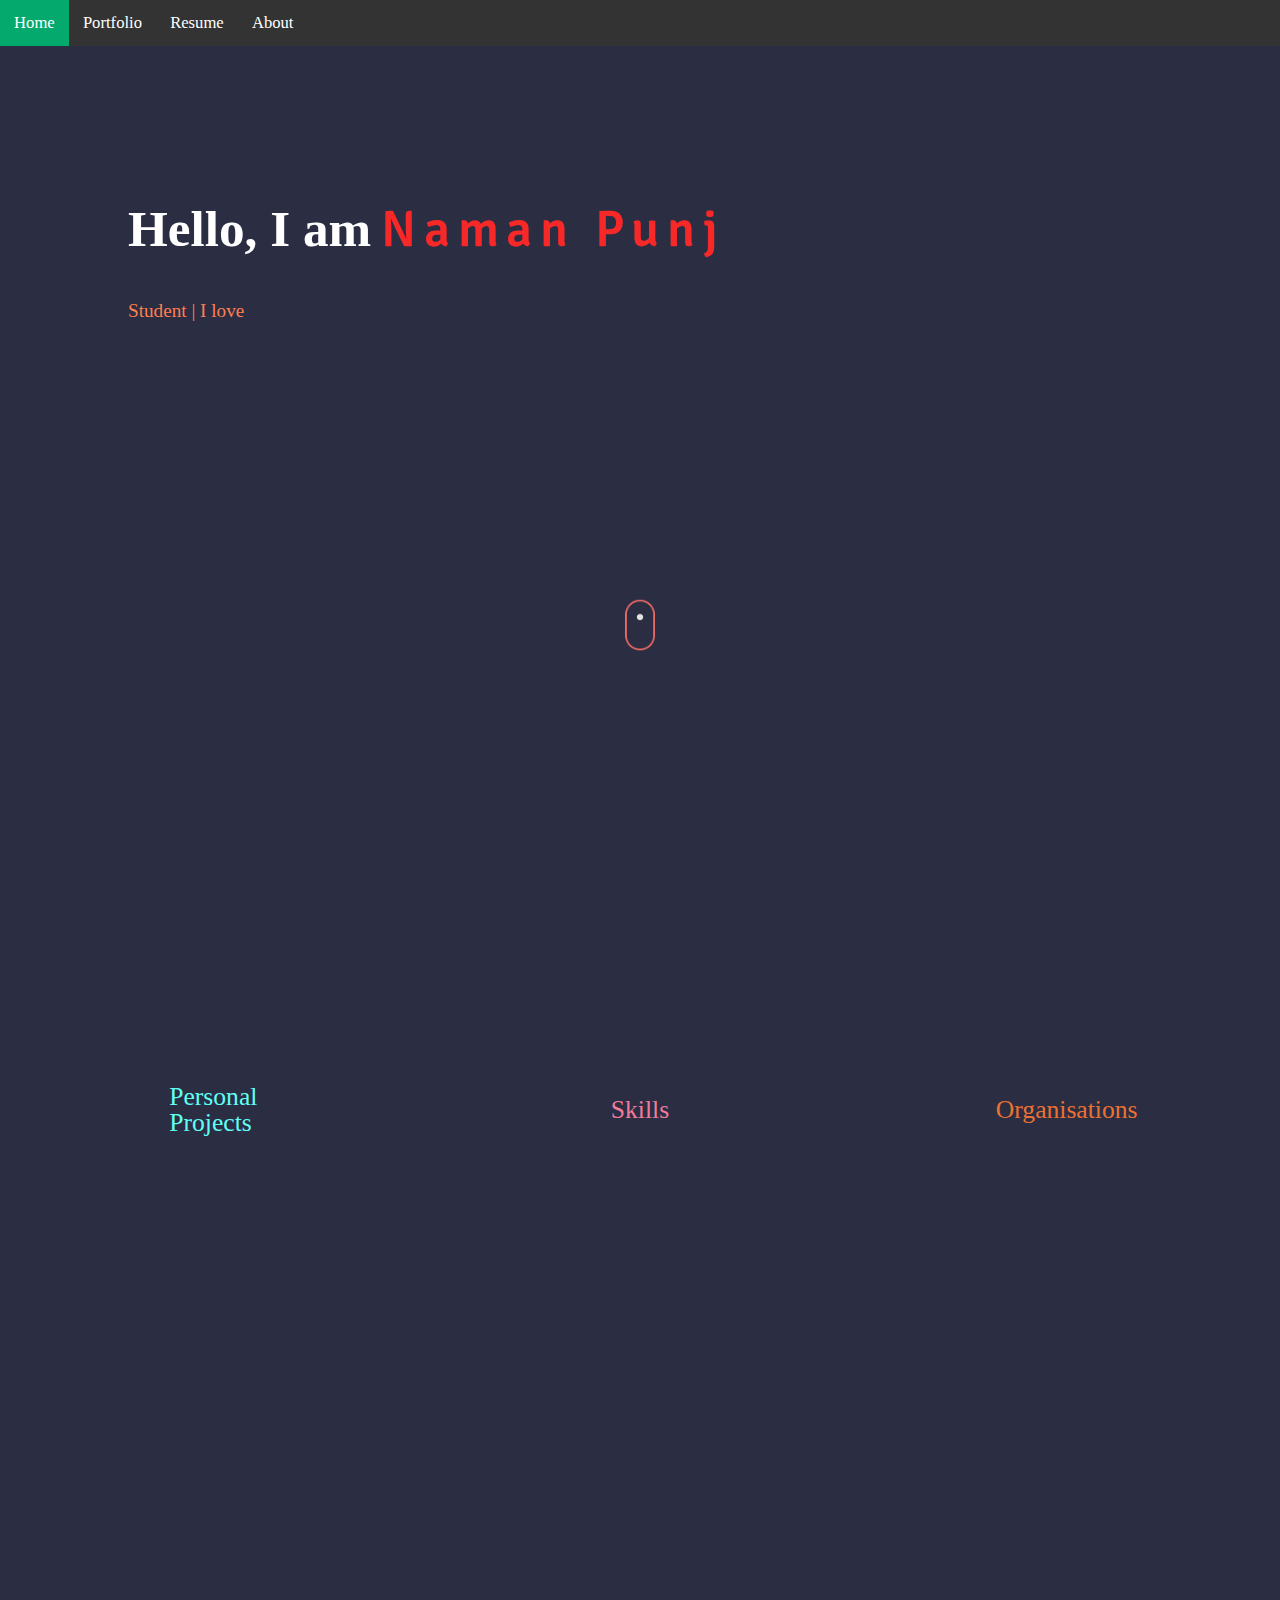
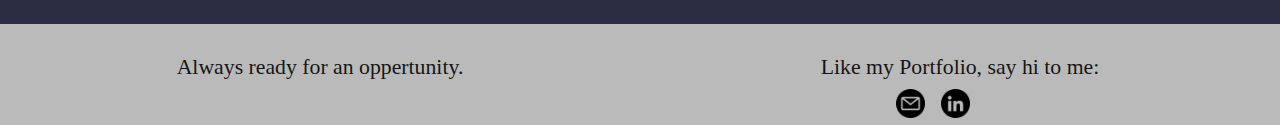
<file: index.html>
<!DOCTYPE html>
<html lang="en">
<head>
    <meta charset="UTF-8">
    <meta name="viewport" content="width=device-width, initial-scale=1.0">
    <title>Portfolio</title>
    <link rel='stylesheet' href='https:://ajax.googleapis.com/ajax/libs/jqueryui/1.11.2/themes/smoothness/jquery-ui.css'><link rel="stylesheet" href="./styles.css">
    <script src="https://code.jquery.com/jquery-3.6.0.min.js"></script>
    <link rel="preconnect" href="https://fonts.googleapis.com">
    <link rel="preconnect" href="https://fonts.gstatic.com" crossorigin>
    <link href="https://fonts.googleapis.com/css2?family=Signika+Negative:wght@500&display=swap" rel="stylesheet">
    </head>
<body>
    <ul>
        <li><a class="active" href="index.html">Home</a></li>
        <li><a href="index.html#projects">Portfolio</a></li>
        <li><a href="Resume_08_23.pdf" download>Resume</a></li>
        <li><a href="#about">About</a></li>
    </ul>
    <div class=".hero">
        <div id="me">
            <div id="Intro">
                <!-- <h1 >Hi, I am Naman Punj</h1> -->
                <div class="title">
                    <p class="hello" >Hello,</p>
                    <p>I am </p>
                    <div class="name1" >N</div>
                    <div class="name1">a</div>
                    <div class="name1">m</div>
                    <div class="name1">a</div>
                    <div class="name1">n</div>
                    <div class="name1" >&nbsp;</div>
                    <div class="name1">P</div>
                    <div class="name1">u</div>
                    <div class="name1">n</div>
                    <div class="name1">j</div>
                    
                </div>
                <p id="sub_part">
                    <div id="sub_part1" > Student | I love <span id="change_text"></span></div>
                </p>
            </div>
            <a href="#projects"><img src = "scroll.gif" alt="Scroll Down Please" ></a>
            <div class="hero"> 
                <!-- <div class="hero__title">Squares Animation</div> -->
                <div class="cube"></div>
                <div class="cube"></div>
                <div class="cube"></div>
                <div class="cube"></div>
                <div class="cube"></div>
                <div class="cube"></div>
            </div>
        </div>
        <div>
            <!-- <hr> -->
        </div>
        <div class="fancy-menu" id="projects">
            <div class="background-one">
                <div class="link-container">
                <a class="link-one" href="Projects/index.html">Personal<br>Projects</a>
                </div>
            </div>
            <div class="background-two link-container">
                <a class="link-two" href="Skills/index.html">Skills</a>
            </div>
            <div class="background-three link-container">
                <a class="link-three" href="">Organisations</a>
            </div>
        </div>
        <footer class="footer">
            <div id="me_">
                <p class="footer_text">Always ready for an oppertunity.</p>
            </div>
            <div id="links">  
                <p class="footer_text">Like my Portfolio, say hi to me:</p>
                <!-- <p><a href="npunj_be21@thapar.edu">Mail me</a></p> -->
                <div id="linkimg">
                    <a href="mailto: npunj_be21@thapar.edu"><img src="email.png" height="40px" width="40px"></a>
                    <a href="https://www.linkedin.com/in/naman-punj-78b453227/"><img src="linkedin.png" height="40px" width="40px"></a>
                </div>
            </div>
        </footer>

    </div>
    <script  src="./javascr.js"></script>
</body>
</html>
</file>
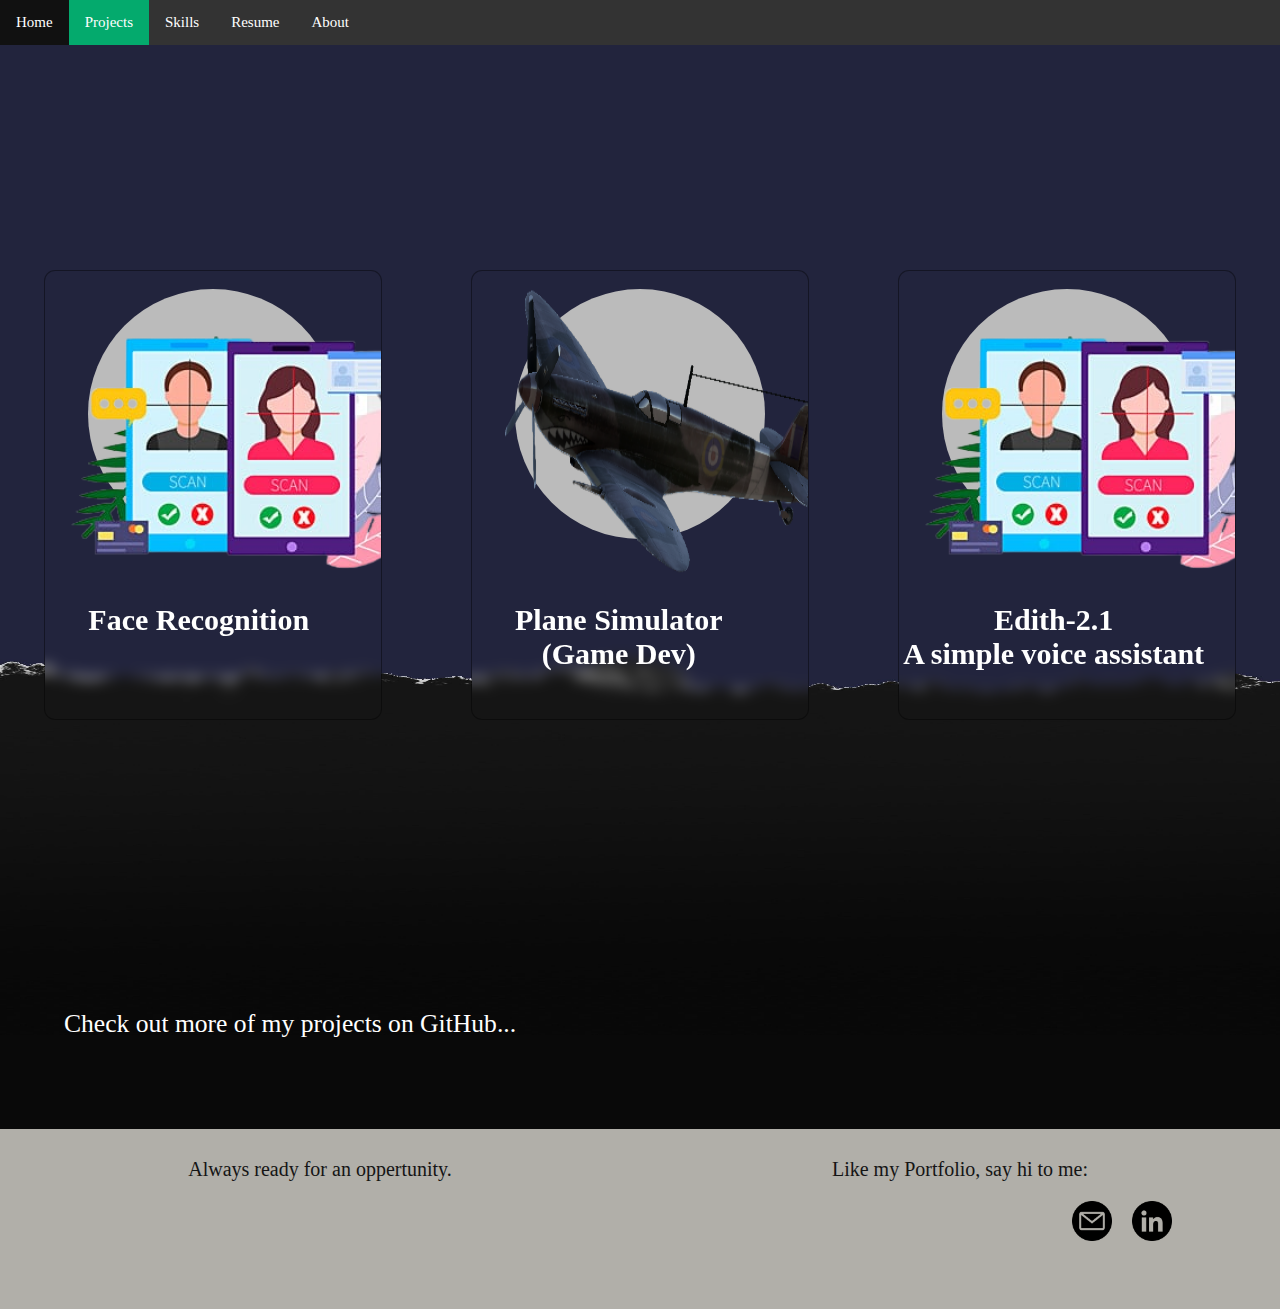
<file: Projects/index.html>
<!DOCTYPE html>
<html lang="en">
<head>
    <meta charset="UTF-8">
    <meta name="viewport" content="width=device-width, initial-scale=1.0">
    <title>Portfolio</title>
    <link rel="stylesheet" href="style_p.css">
</head>
<body>
    <div class="header">
    <ul>
        <li><a href="../index.html">Home</a></li>
        <li><a class="active" href="index.html">Projects</a></li>
        <li><a  href="index.html">Skills</a></li>
        <li><a href="../Resume_07_23.pdf" download>Resume</a></li>
        <li><a href="#about">About</a></li>
    </ul>
    </div>
    <div class="card_grid">
        <div class="card">
            <div>
                <div class="profile">
                    <img src="1_fr.png" class="card__image">
                </div>
                <h class="profile_heading">Face Recognition</h>
            </div>
            <!-- <svg viewBox="0 0 24 24" xmlns="http://www.w3.org/2000/svg"></svg> -->
            <div class="card__content">
            <div class="card__images">
                <img src="wmodel_fr.png" class="card_img1">
            </div>
            <p class="card__title">Face Recognition</p>
            <div class="card__description">
            <p class="head2" style="color: rgba(0,0,0,0.9);">Haarcascade file used are:</p>
            <ul style="color: rgba(0,0,0,0.6);">
                <li>haarcascade_frontalFace_alt2.xml</li>
                <li>haarcascade_eye.xml</li>
                <li>haarcascade_smile.xml</li>
            </ul>
            <p class="head2" style="color: rgba(0,0,0,0.9);">Python: 3.6</p>
            <p class="head1" style="color: rgba(0,0,0,0.9);">Description: </p>
            <p class = "head2" style="color: rgba(0,0,0,0.8);">Haar Cascade Detection is one of the oldest yet powerful face detection algorithms invented. It has been there since long, long before Deep Learning became famous. Haar Features were used to detect license number plates too. The models are stored on GitHub, and we can access them with OpenCV methods.</p>
            <p style="color: rgba(0,0,0,0.9);">GitHub:</p>
            </div>
            <button class="card__button"> <a href="https://github.com/Naman0022/Face-recognition">Source Code</a></button>
            </div>
        </div>
        <div class="card">
            <div>
                <div class="profile">
                    <img src="gd_1.png" class="card__image">
                </div>
                <h class="profile_heading">Plane Simulator <br>(Game Dev)</h>
            </div>
            <!-- <svg viewBox="0 0 24 24" xmlns="http://www.w3.org/2000/svg"></svg> -->
            <div class="card__content">
            <div class="card__images">
                <img src="gd_2.png" class="card_img1" style="height: 10vw;width: 10vw;">
            </div>
            <p class="card__title">Plane Simulator (Game Dev)</p>
            <div class="card__description">
            <p class="head2" style="color: rgba(0,0,0,0.9);">The C# files were made for: </p>
            <ul style="color: rgba(0,0,0,0.6); padding-top: -4vw;">
                <li>A controller script that controls planes in air their movement and relaxation.</li>
                <li>Transitions</li>
            </ul>
            <p class="head2" style="color: rgba(0,0,0,0.9);">Unity3d | C#</p>
            <p class="head1" style="color: rgba(0,0,0,0.9);">Description: </p>
            <ul class = "head2" style="color: rgba(0,0,0,0.8);">
                <li>Can turn or move in a 3d space</li>
                <li>3d locomotion made from scratch with some research on documentaries or blogs</li>
                <li>Also modified into movement of arrow project name "Yondu's Arrow" on GitHub with some working example videos</li>
            </ul>
            <p style="color: rgba(0,0,0,0.9);">GitHub:</p>
            </div>
            <button class="card__button"> <a href="https://github.com/Naman0022/Planes-Remastered-" >Source Code</a></button>
            </div>
        </div>
        <div class="card">
            <div>
                <div class="profile">
                    <img src="1_fr.png" class="card__image">
                </div>
                <h class="profile_heading" style="margin-left: -3vw;">Edith-2.1<br>A simple voice assistant</h>
            </div>
            <!-- <svg viewBox="0 0 24 24" xmlns="http://www.w3.org/2000/svg"></svg> -->
            <div class="card__content">
            <div class="card__images">
                <img src="wmodel_fr.png" class="card_img1">
            </div>
            <p class="card__title">Edith-2.1<br><i style="color: rgba(0,0,0,0.6);">(A simple voice assistant)</i></p>
            <div class="card__description">
            <p class="head2" style="color: rgba(0,0,0,0.9);">A simple voice assistant utilising speechRecognition and pyttsx3 for audio.</p>
            <p class="head2" style="color: rgba(0,0,0,0.9);margin-right: 10vw;">Supports hindi, english and punjabi</p>
            <!-- <ul style="color: rgba(0,0,0,0.6);">
                <li>haarcascade_frontalFace_alt2.xml</li>
                <li>haarcascade_eye.xml</li>
                <li>haarcascade_smile.xml</li>
            </ul> -->
            <p class="head2" style="color: rgba(0,0,0,0.9);">Python: 3.8</p>
            <p class="head1" style="color: rgba(0,0,0,0.9);">Description: </p>
            <p class = "head2" style="color: rgba(0,0,0,0.8);">Some of the features are:</p>
            <ul class = "head2" style="color: rgba(0,0,0,0.8);">
                <li>Screenshot</li>
                <li>Youtube Video Extractor</li>
                <li>Sending mails</li>
                <li>Self Improvement(Developer Mode)</li>
                <li>Weather</li>
            </ul>
            <p style="color: rgba(0,0,0,0.9);margin-top: -1vw;">GitHub:</p>
            </div>
            <button class="card__button"> <a href="https://github.com/Naman0022/Edith-v2.1" >Source Code</a></button>
            </div>
        </div>
    </div>
    <div class="check">
        Check out more of my projects on <a href="https://github.com/Naman0022?tab=repositories" style="text-decoration: none;">GitHub...</a>
    </div>
    <footer class="footer">
        <div id="me_">
            <p class="footer_text">Always ready for an oppertunity.</p>
        </div>
        <div id="links">  
            <p class="footer_text">Like my Portfolio, say hi to me:</p>
            <!-- <p><a href="npunj_be21@thapar.edu">Mail me</a></p> -->
            <div id="linkimg">
                <a href="mailto: npunj_be21@thapar.edu"><img src="../email.png" height="40px" width="40px"></a>
                <a href="https://www.linkedin.com/in/naman-punj-78b453227/"><img src="../linkedin.png" height="40px" width="40px"></a>
            </div>
        </div>
    </footer>
    
</body>
</html>
</file>
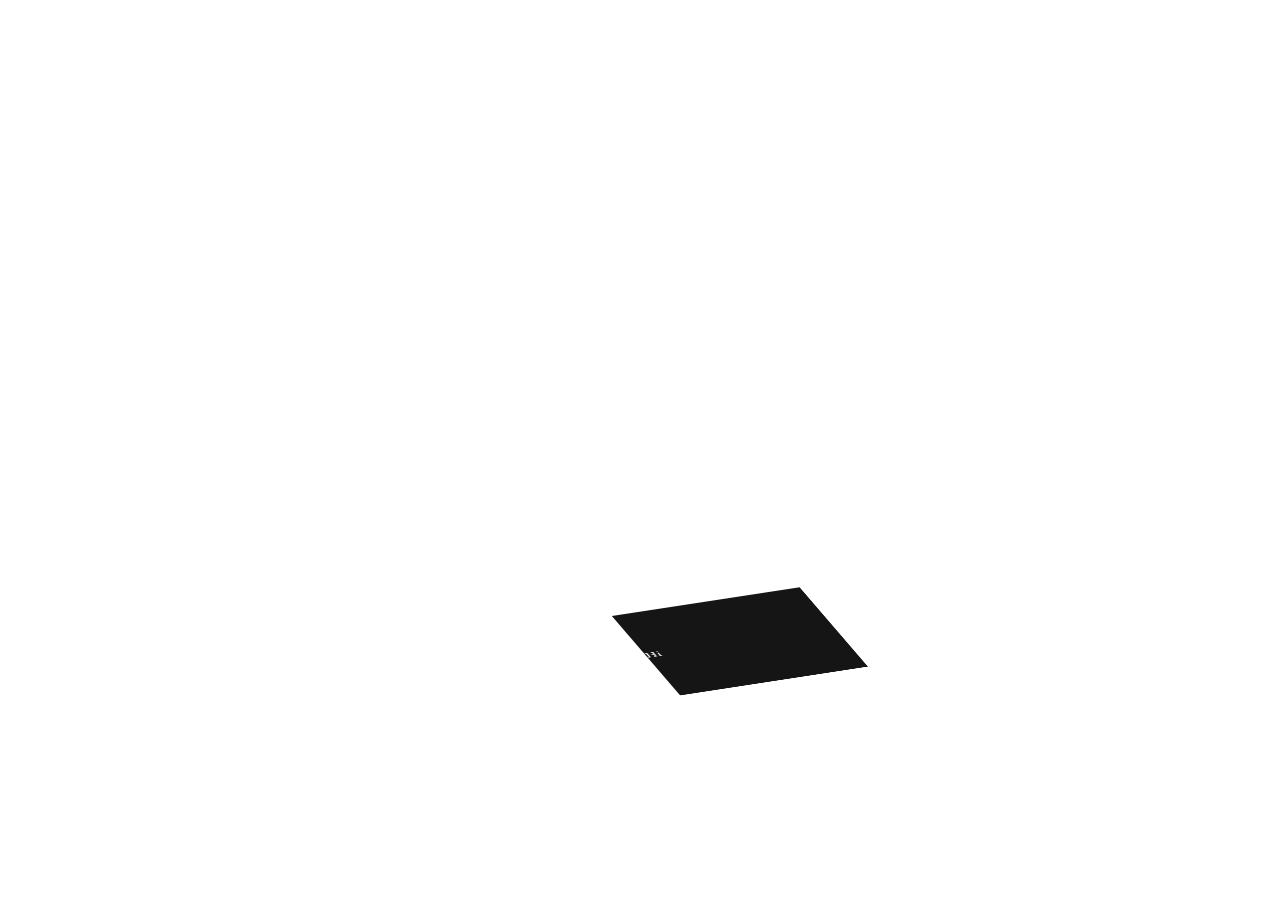
<file: try/ht.html>
<!DOCTYPE html>
<html lang="en">
<head>
    <meta charset="UTF-8">
    <meta name="viewport" content="width=device-width, initial-scale=1.0">
    <title>Portfolio</title>
    <link rel="stylesheet" href="cs.css">
</head>
<body>
<div class="bg-black py-5 d-flex justify-content-center align-items-center">
    <div class="obj">
        <div class="objchild">
            <span class="inn6">
                <p>Hi</p>
            </span>
        </div>
    </div>
</div>
</body>
</html>
</file>
<file: styles.css>
body{
    margin: 0;
    background-color: #2b2d42;
    /* cursor: pointer; */
  }
  html{scroll-behavior:smooth}
  body::-webkit-scrollbar {
    display: none;
  }
  ul {
    list-style-type: none;
    margin: 0;
    padding: 0;
    overflow: hidden;
    background-color: #333;
  }
  
  li {
    float: left;
  }
  
  li a {
    display: block;
    color: white;
    text-align: center;
    padding: 1vw 1.1vw;
    text-decoration: none;
    font-size: 1.3vw;
  }
  
  li a:hover:not(.active) {
    background-color: #111;
  }
  
  .active {
    background-color: #04AA6D;
  }
  #me {
    color: #ef233c;
    height: 40vw;
    /* background-color: inherit; */
    /* display: grid;
    grid-template-columns: repeat(2, 1fr);
    grid-template-rows: 1fr; */
  }
  #Intro{
    margin-top: 8vw;
    margin-left: 10vw;
  }
  .title{
    font-size: 4vw;
    color: white;
    display: inline-block;
  }
  .title p {
    /* margin-right: -1vh; */
    font-weight: bold;
    display: inline-block;
  }
  .title div {
    font-size: 4vw;
    margin: -0.2vw;
    z-index: -1;
    /* padding-top: 5vh; */
    /* font-weight: bold; */
    display: inline-block;
    
  }
  .name1 {
    color:#ef233c;
    font-family: 'Signika Negative', sans-serif;
    font-weight: 600;
  }
  .selected {
    /* color:#32ebd9; */
    color: rgb(247, 40, 40);
    animation-name: rubberBand;
    animation-duration: 1s;
    animation-fill-mode:forwards;
    animation-iteration-count: 1.0; 
    animation-delay: 0ms;
  }

  #sub_part{
    text-align: center;
    width: 100%;
    margin-top: -2vw;
    /* font-size: 5vw; */
  }
  #sub_part1{
      position: relative;
      color: #ff7f50;
      display: inline-block;
      font-size: 1.5vw;
      font-family: "Bungee", cursive;
  }

  #sub_part2{
    font-size: 1.5vw;
    display: inline-block;
  }
  #sep{
    color: whitesmoke;
  }

  #change_text {
    font-size: inherit;
    font-family: "Bungee", cursive;
    
  }
  #change_text:after {
    content: "";
    animation: change 10s infinite;
  }
  @keyframes change {
  
    0% {
      color: #eb7132;
      content: "Web Dev";
    }
    8% {
      color: rgba(0, 0, 0, 0);
    }
    20% {
      color: #32ebd9;
      content: "Networks";
    }
    28% {
      color: rgba(0, 0, 0, 0);
    }
    40% {
      color: #f27b9b;
      content: "Game Dev";
    }
    48% {
      color: rgba(0, 0, 0, 0);
    }
    60% {
      color: #32eb51;
      content: "Machine Learning";
    }
    68% {
      color: rgba(0, 0, 0, 0);
    }
    80% {
      color: #3285eb;
      content: "NLP";
    }
    88% {
      color: rgba(0, 0, 0, 0);
    }
    100% {
      color: #eb7132;
      content: "Web Dev";
    }
  
  }

  #me a img {
    display: block;
    margin-left: auto;
    margin-right: auto;
    margin-top: 30vh;
    width: 5vw;
    aspect-ratio:1/1;

  }
  
/* ____fancybox____ {*/
    .fancy-menu {
      height: 100vh;
      display: grid;
      grid-template-columns: repeat(3, 1fr);
      grid-template-rows: 1fr;
    }
    .background-one {
      background-color: inherit;
    }
    
    .background-two {
      background-color: inherit;
    }
    
    .background-three {
      background-color: inherit;
    }
    
    .link-container {
      display: flex;
      flex-direction: column;
      justify-content: center;
      align-items: center;
      height: 100%;
      position: relative;
      z-index: 0;
      /* border-radius: 25px; */
    }
    
    a {
      font-family: "Bungee", cursive;
      font-size: 2vw;
    }
    
    .link-one {
      color: #60fff4;
      transition: color 1s cubic-bezier(0.32, 0, 0.67, 0);
      line-height: 1em;
      text-decoration: none;
      /* word-spacing: 1vh; */
    }
    
    .link-one:hover {
      color: #111;
      transition: color 1s cubic-bezier(0.33, 1, 0.68, 1);
    
      
    }
    .link-one::before {
      content: "";
      position: absolute;
      z-index: -1;
      width: 100%;
      height: 100%;
      top: 0;
      right: 0;
      background-color: #58beda;
      border-radius: 25px;
      clip-path: circle(0% at 50% calc(50%));
      transition: clip-path 1s cubic-bezier(0.65, 0, 0.35, 1);
    }
    
    .link-one:hover::before {
      clip-path: circle(100% at 50% 50%);
    }
    
    .link-one::after {
      content: "";
      position: absolute;
      z-index: -1;
      width: 100%;
      height: 100%;
      top: 0;
      right: 0;
      background-color: #151515;
      border-radius: 25px;
    
      clip-path: polygon(
        40% 0%,
        60% 0%,
        60% 0%,
        40% 0%,
        40% 100%,
        60% 100%,
        60% 100%,
        40% 100%
      );
    
      /*
      Didn't look consistently awesome enough
      across different viewing widths.
      clip-path: polygon(
        50% 50%,
        50% 50%,
        50% 50%,
        50% 50%,
        50% 50%,
        50% 50%,
        50% 50%,
        50% 50%,
        50% 50%,
        50% 50%,
        50% 50%,
        50% 50%,
        50% 50%,
        50% 50%,
        50% 50%,
        50% 50%,
        50% 50%,
        50% 50%,
        50% 50%,
        50% 50%,
        50% 50%,
        50% 50%
      );
      */
      transition: clip-path 1s cubic-bezier(0.65, 0, 0.35, 1);
    }
    
    .link-one:hover::after {
      /*
      clip-path: polygon(
        20% 45%,
        10% 40%,
        30% 30%,
        40% 35%,
        60% 35%,
        70% 30%,
        90% 40%,
        80% 45%,
        60% 35%,
        40% 35%,
        20% 45%,
        20% 55%,
        10% 60%,
        30% 70%,
        40% 65%,
        60% 65%,
        70% 70%,
        90% 60%,
        80% 55%,
        60% 65%,
        40% 65%,
        20% 55%
      );
      */
      clip-path: polygon(
        40% 10%,
        60% 10%,
        60% 35%,
        40% 35%,
        40% 90%,
        60% 90%,
        60% 65%,
        40% 65%
      );
    }
    
    .link-two {
      color: #f27b9b;
      transition: color 1s cubic-bezier(0.32, 0, 0.67, 0);
      text-decoration: none;
    }
    
    .link-two:hover {
      color: #111;
      transition: color 1s cubic-bezier(0.33, 1, 0.68, 1);
    }
    
    .link-two::before {
      content: "";
      position: absolute;
      z-index: -2;
      width: 100%;
      height: 100%;
      top: 0;
      right: 0;
      clip-path: polygon(
        0% -20%,
        100% -30%,
        100% -10%,
        0% 0%,
        0% 130%,
        100% 120%,
        100% 100%,
        0% 110%
      );
      background-color: #f27b9b;
    
      transition: clip-path 1s cubic-bezier(0.25, 1, 0.5, 1);
    }
    
    .link-two:hover::before {
      clip-path: polygon(
        0% 10%,
        100% 0%,
        100% 20%,
        0% 30%,
        0% 100%,
        100% 90%,
        100% 70%,
        0% 80%
      );
    }
    
    .link-two::after {
      content: "";
      position: absolute;
      z-index: -1;
      width: 5ch;
      height: 5ch;
      top: 50%;
      right: 50%;
      transform: translate(50%, -50%) rotate(0deg) scale(0);
      transition: transform 1s ease;
      border-radius: 25px;
      background-color: #f27b9b;
    }
    
    .link-two:hover::after {
      transform: translate(50%, -50%) rotate(135deg) scale(1);
    }
    
    .link-three {
      color: #eb7132;
      text-decoration: none;
      text-align: center;
    }
    
    .link-three::after {
      content: "";
      position: absolute;
      z-index: 2;
      width: 50%;
      height: 100%;
      top: 0%;
      left: 0%;
      transform: translate(0, -50%) scaleY(0);
      transition: transform 1s ease;
      mix-blend-mode: difference;
      border-radius: 25px;
      clip-path: polygon(
        20% 60%,
        100% 60%,
        100% 40%,
        20% 40%,
        20% 0%,
        60% 0%,
        60% 20%,
        20% 20%
      );
    
      background-color: #eb7132;
    }
    
    .link-three:hover::after {
      transform: translate(0, 0%) scaleY(1);
    }
    
    .link-three::before {
      content: "";
      position: absolute;
      z-index: 2;
      width: 50%;
      height: 100%;
      bottom: 0%;
      right: 0%;
      transform: translate(0, 50%) scaleY(0);
      transition: transform 1s ease;
      mix-blend-mode: difference;
    
      clip-path: polygon(
        80% 40%,
        0% 40%,
        0% 60%,
        80% 60%,
        80% 100%,
        40% 100%,
        40% 80%,
        80% 80%
      );
    
      background-color: #eb7132;
    }
    
    .link-three:hover::before {
      transform: translate(0%, 0%) scaleY(1);
    }
  
  .footer
  {
    margin-top: 5vw;
    font-family: "Bungee", cursive;
    /* font-size: 2.5em; */
    display: grid;
    grid-template-columns: repeat(2, 1fr);
    grid-template-rows: 1fr;
    font-size: 5vw;
    color:#151515;
    background-color:rgba(249, 246, 238,0.7);
    /* opacity: 0.7; */
    padding:0;
    margin-bottom: 0;
    height: auto;
    width: 100%;
    align-items: baseline;
  }
  .footer_text
  {
    font-size: 1.7vw;
    text-align: center;
    text-decoration: none;
    padding-top: 1vh;
  }
  #links p a
  {
    text-decoration: none;
    color: aliceblue;
    text-align: center;
    text-decoration: none;
    font-size: 7vw;
    margin-left: 20vw;
  }
  #linkimg 
  {
    height: fit-content;
    width: 7vw;
    display: grid;
    margin-top: -1vw;
    margin-left: 20vw;
    grid-template-columns: repeat(2, 1fr);
    grid-template-rows: 1fr;
    align-content: center;
    overflow: hidden;
  }
  #linkimg img
  {
    /* align-content: baseline; */
    /* bottom: 2%; */
    height: 2.3vw;
    width: 2.3vw;
    aspect-ratio: 2/1;
    right: 30vw;
    /* position: absolute; */
    /* padding-left: 48vh; */
    /* padding-top: -10vh; */
    padding-bottom: 0;
    /* margin: -25vh; */
    /* bottom: auto; */
    /* height: 1vh; */
    overflow:hidden;
    /* display: flex; */
    /* gap: 10vw; */
    /* size: 5vw */
  }
  

@keyframes rubberBand {
  from {
    transform: scale3d(1, 1, 1);
  }

  30% {
    transform: scale3d(1.25, 0.75, 1);
  }

  40% {
    transform: scale3d(0.75, 1.25, 1);
  }

  50% {
    transform: scale3d(1.15, 0.85, 1);
  }

  65% {
    transform: scale3d(.95, 1.05, 1);
  }

  75% {
    transform: scale3d(1.05, .95, 1);
  }

  to {
    transform: scale3d(1, 1, 1);
  }
} 

@import url("https://fonts.googleapis.com/css?family=Montserrat:700");
.hero {
  background-color: #2b2d42;
  position: relative;
  margin-top: -30vw;
  height: 100vh;
  overflow: visible;
  z-index: -10;
}



.cube {
  position: absolute;
  top: 80vh;
  left: 45vw;
  width: 2.5vw;
  height: 2.5vw;
  border: solid 0.1px #d4d2bd;
  transform-origin: top left;
  transform: scale(0) rotate(0deg) translate(-50%, -50%);
  /* z-index: 10; */
  -webkit-animation: cube 8s ease-in forwards infinite;
          animation: cube 8s ease-in forwards infinite;
}
.cube:nth-child(2n) {
  border-color: #8F8B5D;
}
.cube:nth-child(2) {
  -webkit-animation-delay: 2s;
          animation-delay: 2s;
  left: 25vw;
  top: 40vh;
}
.cube:nth-child(3) {
  -webkit-animation-delay: 4s;
          animation-delay: 4s;
  left: 75vw;
  top: 50vh;
}
.cube:nth-child(4) {
  -webkit-animation-delay: 6s;
          animation-delay: 6s;
  left: 90vw;
  top: 10vh;
}
.cube:nth-child(5) {
  -webkit-animation-delay: 8s;
          animation-delay: 8s;
  left: 10vw;
  top: 85vh;
}
.cube:nth-child(6) {
  -webkit-animation-delay: 10s;
          animation-delay: 10s;
  left: 50vw;
  top: 10vh;
}

@-webkit-keyframes cube {
  from {
    transform: scale(0) rotate(0deg) translate(-50%, -50%);
    opacity: 1;
  }
  to {
    transform: scale(5) rotate(960deg) translate(-50%, -50%);
    opacity: 0;
  }
}

@keyframes cube {
  from {
    transform: scale(0) rotate(0deg) translate(-50%, -50%);
    opacity: 1;
  }
  to {
    transform: scale(5) rotate(960deg) translate(-50%, -50%);
    opacity: 0;
  }
}
</file>
<file: Projects/style_p.css>
@import url('https://fonts.googleapis.com/css2?family=Roboto:ital,wght@1,300&display=swap');
body{
    margin: 0;
    background-image: url(back.jpg);
    /* background-attachment: fixed; */
    background-size: 300vh 115vh ;
    /* background-size: 200vh 100vh; */
    background-repeat:no-repeat ;
    background-color: #090909;
  }
  html{scroll-behavior:smooth}
  body::-webkit-scrollbar {
    display: none;
  }
  .header ul {
    list-style-type: none;
    margin: 0;
    padding: 0;
    overflow: hidden;
    background-color: #333;
  }
  
  .header li {
    float: left;
  }
  
  .header li a {
    display: block;
    color: white;
    text-align: center;
    padding: 14px 16px;
    text-decoration: none;
    font-size: 15px;
  }
  
  .header li a:hover:not(.active) {
    background-color: #111;
  }
  
  .active {
    background-color: #04AA6D;
  }

  .gridcon1
  {
    display: grid;
    grid-template-columns: repeat(2, 1fr);
    background-color: #393E46;
    /* grid-template-rows: repeat(2,1fr); */
  }
  .gridcon2
  {
    display: grid;
    grid-template-columns: repeat(2, 1fr);
    background-color: #adabcd;
    /* grid-template-rows: repeat(2,1fr); */
  }
  .gridcon3
  {
    display: grid;
    grid-template-columns: repeat(2, 1fr);
    background-color: #393E46;
    /* grid-template-rows: repeat(2,1fr); */
  }
  .content {
    /* display: grid; */
    /* grid-template-columns: repeat(2, 1fr); */
    /* color: rgba(0,0,0,0.8); */
    font-family: "Bungee", cursive;
    margin-left: 10vh;
    margin-top: 10vh;
    background-color: inherit;
  }
    

  .content .head2
  {
    margin-left: 2vh;
    font-size: 20px;
  }
  .content .head1
  {
    font-size: 30px;
  }
  .content li
  {
    font-size: 15px;
  }
  .gallery {
    /* margin-left: 50vh; */
    --s: 150px; /* control the size */
    --g: 15px;  /* control the gap */
    display: grid;
    margin: calc(var(--s) + var(--g));
    margin:0;
    min-height: 100vh;
    /* display: grid; */  
    place-content: center;
    background:local;
    /* background-color: inherit; */
  }
  
  .gallery > img {
    grid-area: 1/1;
    width: var(--s);
    aspect-ratio: 0.866;
    object-fit: cover;
    clip-path: polygon(0% 25%,0% 75%,50% 100%,100% 75%,100% 25%,50% 0);
    transform: translate(var(--_x,0),var(--_y,0)) scale(var(--_t,1));
    /* cursor: pointer; */
    filter: grayscale(70%);
    transition: .2s linear;
  }
  .gallery p
  {
    font-size: 15px;
    text-align: center;
    margin-top: -20vh;
    font-family: "Bungee", cursive;
    /* font-size: 25px;   */
  }
  .gallery > img:hover {
    filter: grayscale(0);
    z-index: 1;
    --_t: 1.3;
  }
  
  .gallery > img:nth-child(1) {--_x: calc(-100% - var(--g))}
  .gallery > img:nth-child(7) {--_x: calc( 100% + var(--g))}
  .gallery > img:nth-child(3),
  .gallery > img:nth-child(5) {--_y: calc(-75% - .87*var(--g))}
  .gallery > img:nth-child(4),
  .gallery > img:nth-child(6) {--_y: calc( 75% + .87*var(--g))}
  .gallery > img:nth-child(3),
  .gallery > img:nth-child(4) {--_x: calc(-50% - .5*var(--g))}
  .gallery > img:nth-child(5), 
  .gallery > img:nth-child(6) {--_x: calc( 50% + .5*var(--g))}
  

  .card_grid {
    height: 100vh;
    display: grid;
    grid-template-columns: repeat(3, 1fr);
    margin-top: 0vh;
    margin-bottom: 0vh;
  }
  .class_grid > :first-child{
    background-image: url(attendene_fr.png);
    background-size: cover;
  }
  .card {
    margin: auto;
    /* width: 50%; */
    /* margin: 15vh; */
    /* margin-left: auto; */
    /* margin-right: auto; */
    position: relative;
    height: 35vw;
    aspect-ratio: 3/4;
    background-color: #f2f2f2;
    border-radius: 10px;
    display: flex;
    /* align-items: center; */
    justify-content: center;
    overflow: hidden;
    /* perspective: 10px; */
    box-shadow: 0 0 0 1px rgba(0,0,0,0.4);
    transition: all 0.6s cubic-bezier(0.175, 0.885, 0.32, 1.275);
    background: rgba(0,0,0,0.001);
    backdrop-filter: blur(7px);
    /* cursor: pointer; */
  }

  .card div .profile {
    position: relative;
    margin-top: 2vh;
    margin-left: 0vh;
    padding-top: 0;
    padding-left: 0;
    height: 250px;
    aspect-ratio: 1/1;
    background-color: #bbb;
    border-radius: 50%;
    /* background-image: url(1_fr.png);
    background-size:auto; */
    overflow:visible;
  }
  
  .card .profile img{
    height:45vh;
    width: 45vh;
    position: absolute;
    margin-top: -7vh;
    margin-left: -5vh;
    overflow: hidden;
    /* aspect-ratio:3/4; */

  }
  
  .card:hover {
    transform: scale(1.05);
    box-shadow: 0 8px 16px rgba(255, 255, 255, 0.2);
  }

  .card:hover::after{
    background-color: antiquewhite;
    filter: none;
  }

  .profile_heading {
    font-weight: bold;
    font-family: 'bungee', cursive;
    padding-top: 5vw;
    color: white;
    /* filter: invert(0%); */
    /* padding-left: 2vh; */
    text-align: center;
    position: absolute;
    font-size: 30px;
  }
  .card__content {
    position: absolute;
    top: 0;
    left: 0;
    width: 100%;
    height: 100%;
    padding: 20px;
    box-sizing: border-box;
    background-color: #f2f2f2;
    transform: rotateX(-90deg);
    transform-origin: bottom;
    filter: invert(0%);
    transition: all 0.6s cubic-bezier(0.175, 0.885, 0.32, 1.275);
    z-index: 0;
  }

  .card__images
  {
    position: absolute;
    height: 100%;
    aspect-ratio: 3/4;
    width: 100%;
    z-index: -1;
  }
  .check{
    margin: 5vw;
    color: white;
    font-size: 2vw;
  }
  .check a {
    color: white;
  }
  .check a:hover {
    color:aqua;
    /* background-color:#04AA6D; */
  }
  .card__images img
  {
    /* padding-top: 50%; */
    /* padding-left: 10%; */
    /* opacity: 0.5; */
    width: 8vw;
    height: 8vw;
    border-radius: 50%;
    position: absolute;
    z-index: 0;
  }

  .card_img1 
  {
    position: relative;
    margin-top:7vw; 
    margin-left: 13vw;
    opacity: 1;
    z-index: -1;
  }

  .card:hover .card__content {
    transform: rotateX(0deg);
  }
  
  .card__title {
    margin: 0;
    font-size: 1.6vw;
    color: #333;
    font-family: 'Roboto', sans-serif;
    font-weight: bolder;
  }
  
  .card:hover svg {
    scale: 0;
  }
  
  .card__description {
    margin: 10px 0 10px;
    font-size: 1vw;
    /* color: #777; */
    line-height: 1.4;
    /* filter: invert(0%); */
    font-family: 'Roboto', sans-serif;
    font-weight: 600;
    background-color: inherit;
    filter: none;
  }
  
  .card__button{
    margin-top: -2vw;
    padding: 15px;
    border-radius: 8px;
    background: #777; 
    border: none;

    z-index: 1;
  }
  .card__button a{
    color: white;
    text-decoration: none;
  }
  
.footer
{
  margin-top: 10vh;
  /* position: absolute; */
  bottom: 0;
  font-family: "Bungee", cursive;
  /* font-size: 2.5em; */
  display: grid;
  grid-template-columns: repeat(2, 1fr);
  grid-template-rows: 1fr;
  font-size: 10px;
  color:#151515;
  background-color:rgba(249, 246, 238,0.7);
  /* opacity: 0.7; */
  height: 20vh;
  width: 100%;
}
.footer_text
{
  font-size: 20px;
  text-align: center;
  text-decoration: none;
  padding-top: 1vh;
}
#links p a
{
  text-decoration: none;
  color: aliceblue;
  text-align: center;
  text-decoration: none;
  font-size: 20px;
  margin-left: 20vw;
}
#linkimg
{
  /* align-content: baseline; */
  /* bottom: 2%; */
  /* right: 30vw; */
  padding-left: 48vh;
  display: flex;
  gap: 20px;
  size: 10px;
}
</file>
<file: try/cs.css>
.obj {
    position: relative;
    margin-left: 50%;
    margin-top: 50%;
    width: 200px;
    height: 200px;
      /* background-color: rgb(96, 96, 232); */
    transform-style: preserve-3d;
    transition: 0.5s all;
    transform: rotateX(-25deg) rotateY(20deg);
  }
  
  .objchild {
    animation: rotate 10s infinite linear;
    transform-style: preserve-3d;
    position: absolute;
    width: 100%;
    height: 100%;
      /* background:linear-gradient( to top,rgb(11, 11, 102),rgb(96, 96, 232) ) ; */
  }
  
  .objchild::after {
    content: "";
    position: absolute;
    width: 100%;
    height: 100%;
      /* background: rgb(37, 101, 230); */
      /* background: radial-gradient(center center, farthest-side , #9993, transparent); */
    filter: blur(20px);
    box-shadow: 0 0 200px 15px white;
    transform: rotateX(90deg) scale(1.1) translateZ(-120px);
  }
  
  .inn6 {
    position: absolute;
    width: 100%;
    height: 100%;
    background: rgb(21, 21, 21);
    transform: rotateX(90deg) translateZ(100px);
    animation: updown 4s infinite ease-in-out;
    align-items: center;
    align-content: center;
  }
  .inn6 p{
    color: white;
    
    animation: updown 4s infinite ease-in-out;
  }
  
  @keyframes rotate {
    0% {
      transform: rotate3d(0,1,0,0deg);
    }
  
    100% {
      transform: rotate3d(0,1,0,360deg);
    }
  }
  
  @keyframes updown {
    0% {
      transform: translateY(100px) rotateX(90deg) translateZ(100px);
    }
  
    50% {
      transform: translateY(200px) rotateX(90deg) translateZ(100px);
    }
  
    100% {
      transform: translateY(100px) rotateX(90deg) translateZ(100px);
    }
  }
</file>
